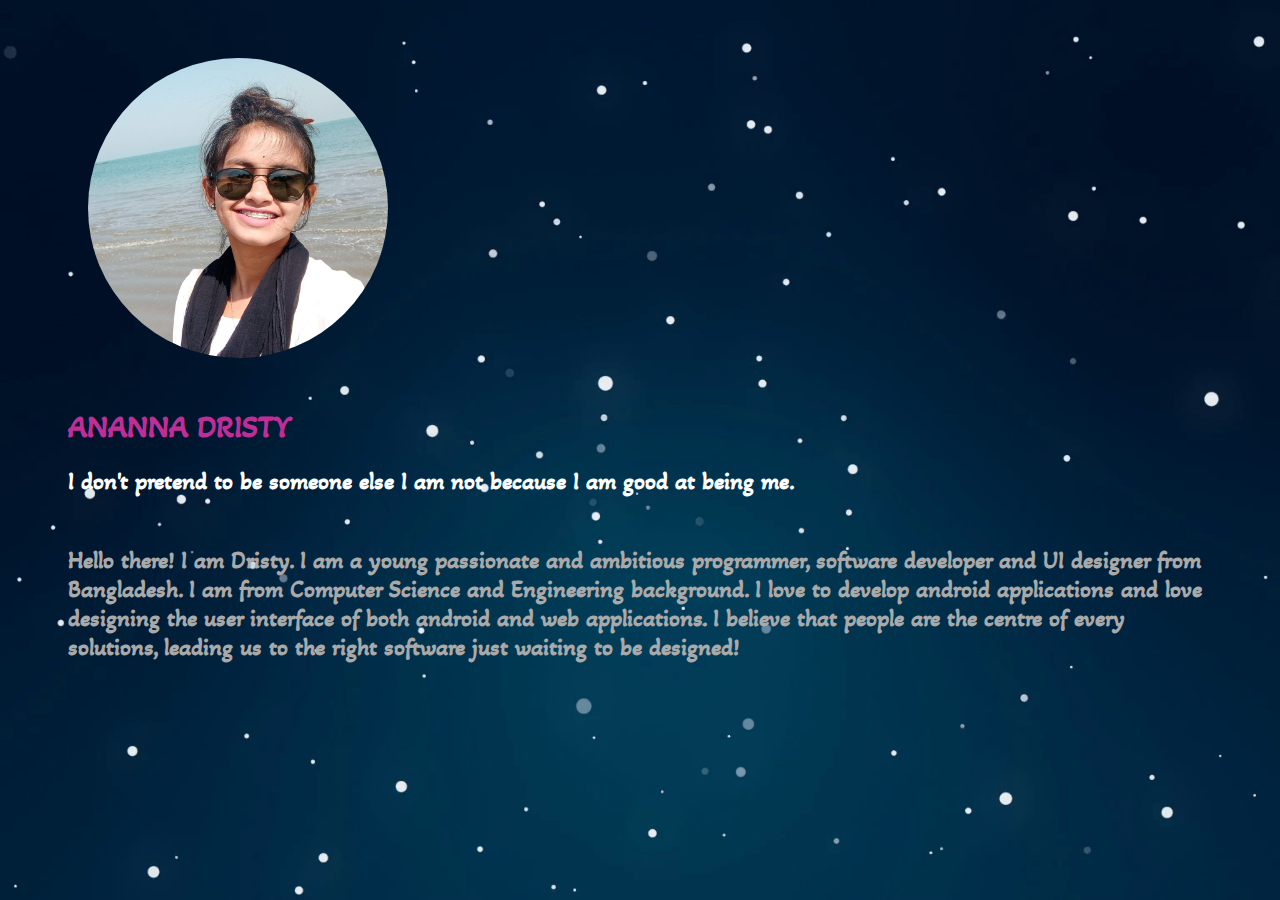
<file: about.html>
<!DOCTYPE html>
<html lang="en">
<head>
    <meta charset="UTF-8">
    <meta http-equiv="X-UA-Compatible" content="IE=edge">
    <meta name="viewport" content="width=device-width, initial-scale=1.0">
    <link rel="stylesheet" type="text/css" href="about.css">
    <title>About</title>
    <link rel="icon" type="image/png" href="images/icon.png"/>
</head>
<body>

    
        <div class="image" >
          <img src="images/me.jpg" alt="ME" width="300" height="300">
      

<div class="writing">
    <h1>
        ANANNA DRISTY
    </h1>

    <h2>
        I don't pretend to be someone else I am not because I am good at being me.
    </h2>

    <div class="intro">

        <h2>
            Hello there! I am Dristy. I am a young passionate and ambitious programmer, software developer and UI designer from Bangladesh. 
            I am from Computer Science and Engineering background. I love to develop android applications and love designing the
            user interface of both android and web applications. I believe that people are the centre of every solutions, leading us to
            the right software just waiting to be designed!
        </h2>
    </div>


</div>
         

        
</div> 
     
</body>
</html>
</file>
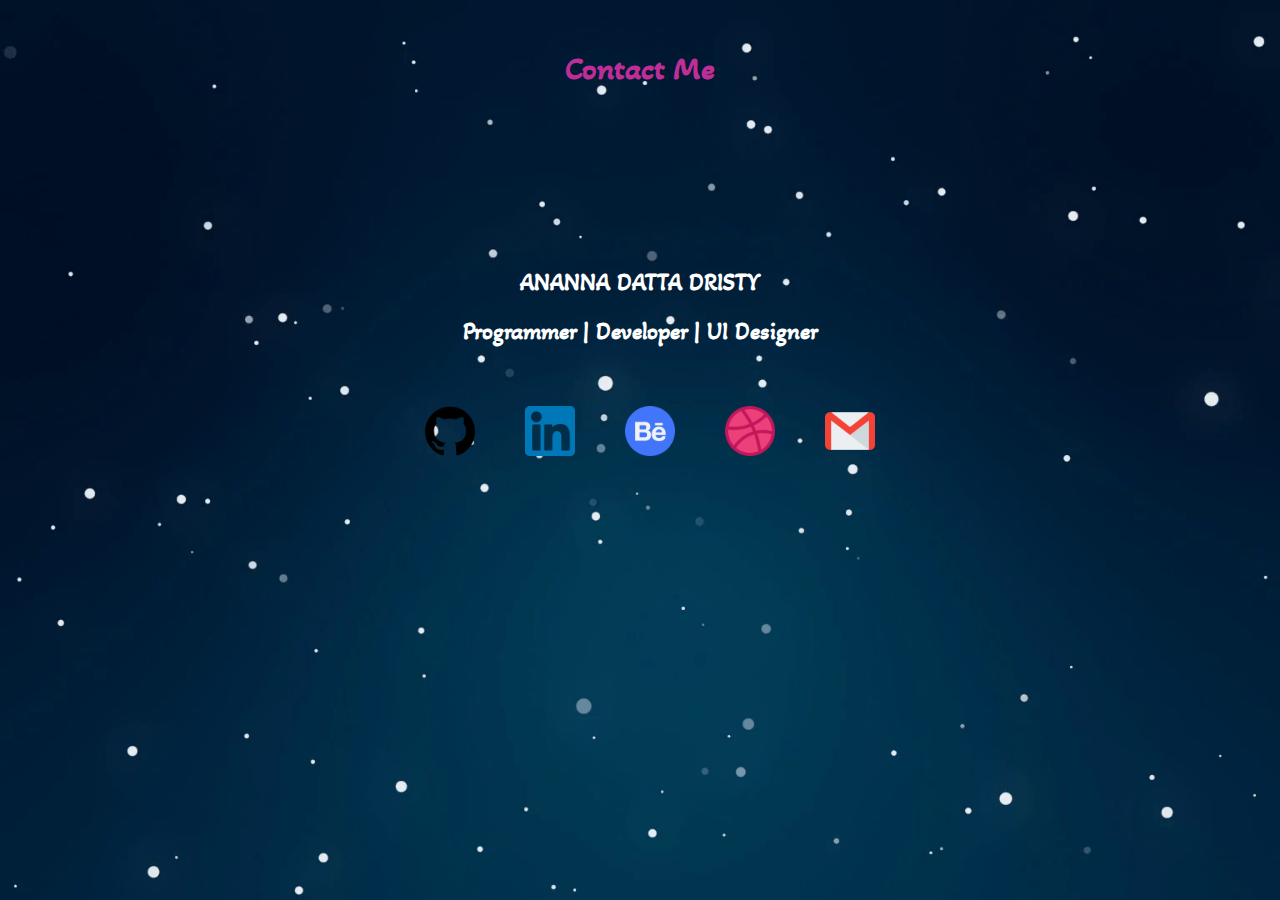
<file: contact.html>
<!DOCTYPE html>
<html lang="en">
<head>
    <meta charset="UTF-8">
    <meta http-equiv="X-UA-Compatible" content="IE=edge">
    <meta name="viewport" content="width=device-width, initial-scale=1.0">
    <link rel="stylesheet" type="text/css" href="contact.css">
    <title>Contact</title>
    <link rel="icon" type="image/png" href="images/icon.png"/>
</head>
<body>

    <h1>
        Contact Me
    </h1>

    <div class="introduction">

        <h2>
           ANANNA DATTA DRISTY
        </h2>
        <h2>
            Programmer | Developer | UI Designer
        </h2>
        <div class="socmedia">
            <ul class="soc">

                <li><a href="https://github.com/Dristy03"> <img src="images/github.png"  width="50" height="50"></a></li>
                <li><a href="https://www.linkedin.com/in/anannadristy/"> <img src="images/linkedin.png"  width="50" height="50"></a></li>
                <li><a href="https://www.behance.net/anannadristy" > <img src="images/behance.png"  width="50" height="50"></a></li>
                <li><a href="https://dribbble.com/AnannaDristy" > <img src="images/dribbble.png"  width="50" height="50"></a></li>
                <li><a href="mailto:anannadristy03@gmail.com" > <img src="images/gmail.png"  width="50" height="50"></a></li>
              </ul>
        </div>
       
       
    </div>
    
</body>
</html>
</file>
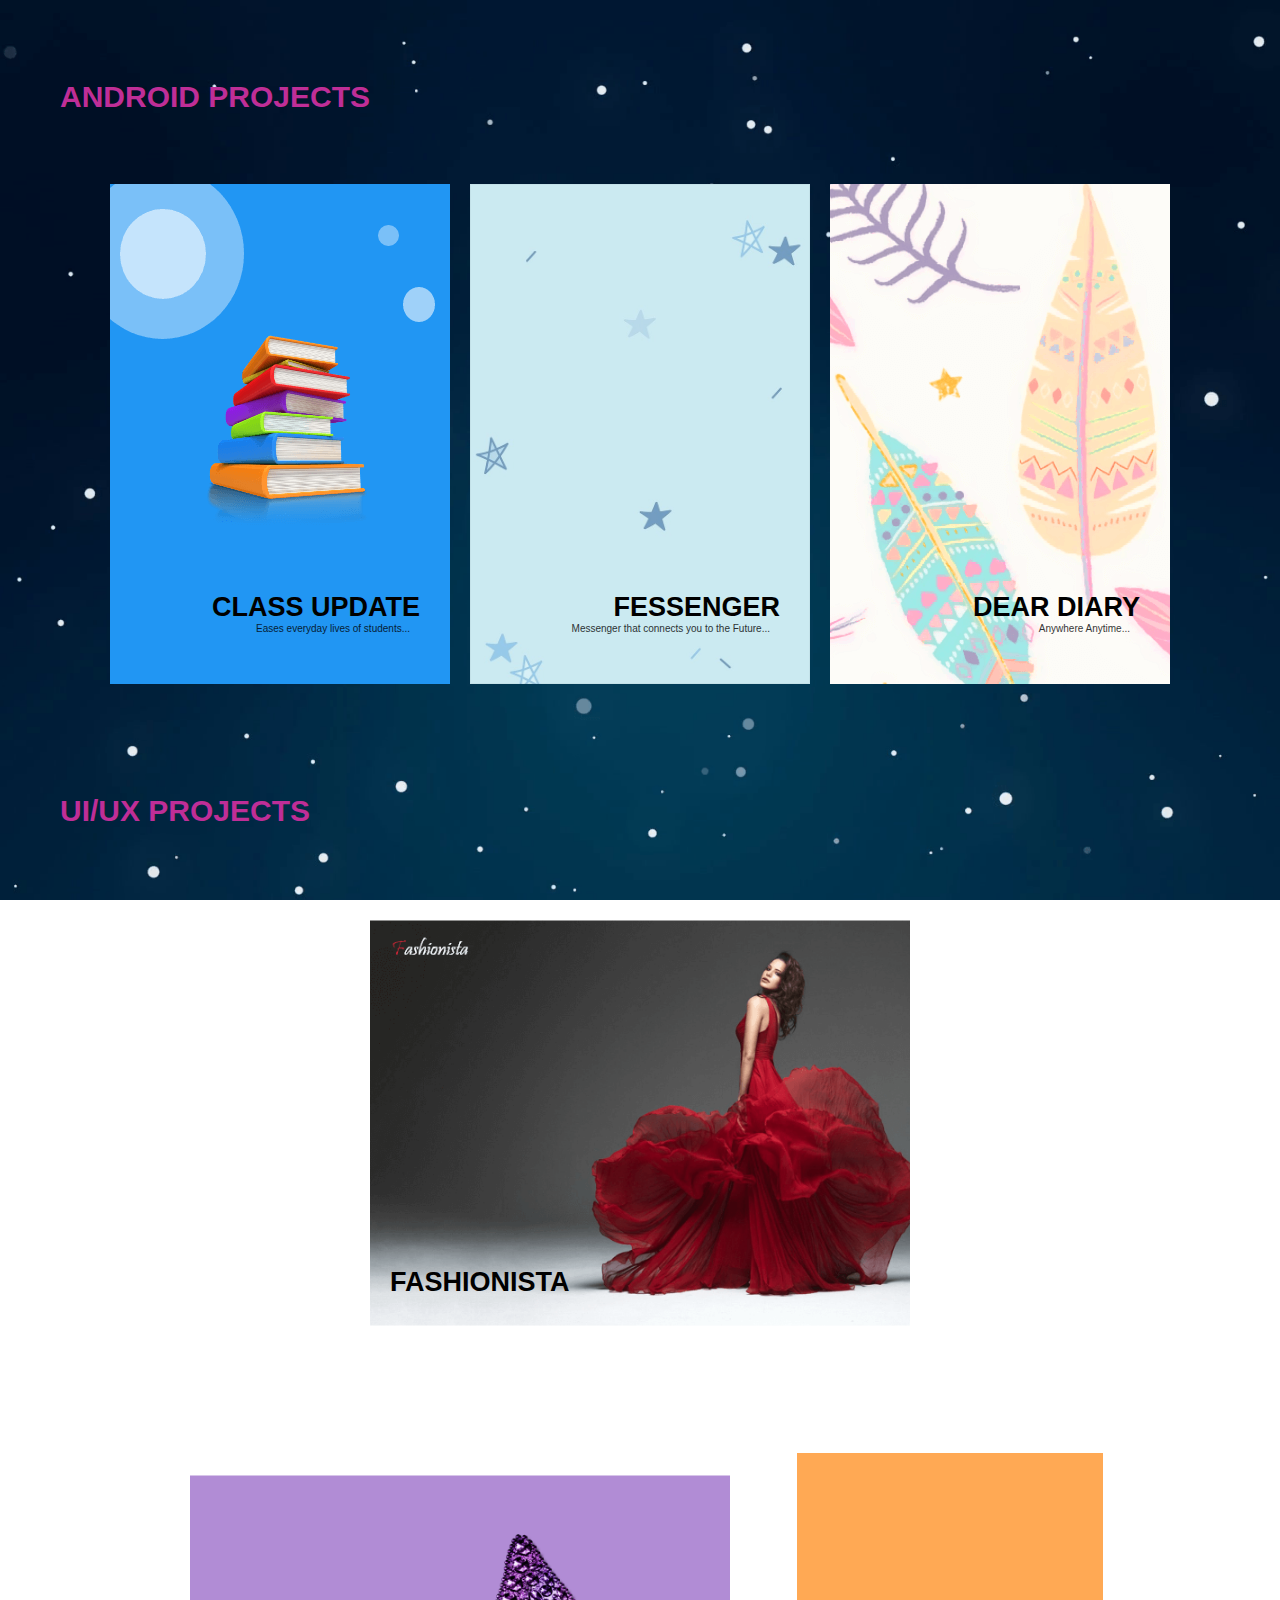
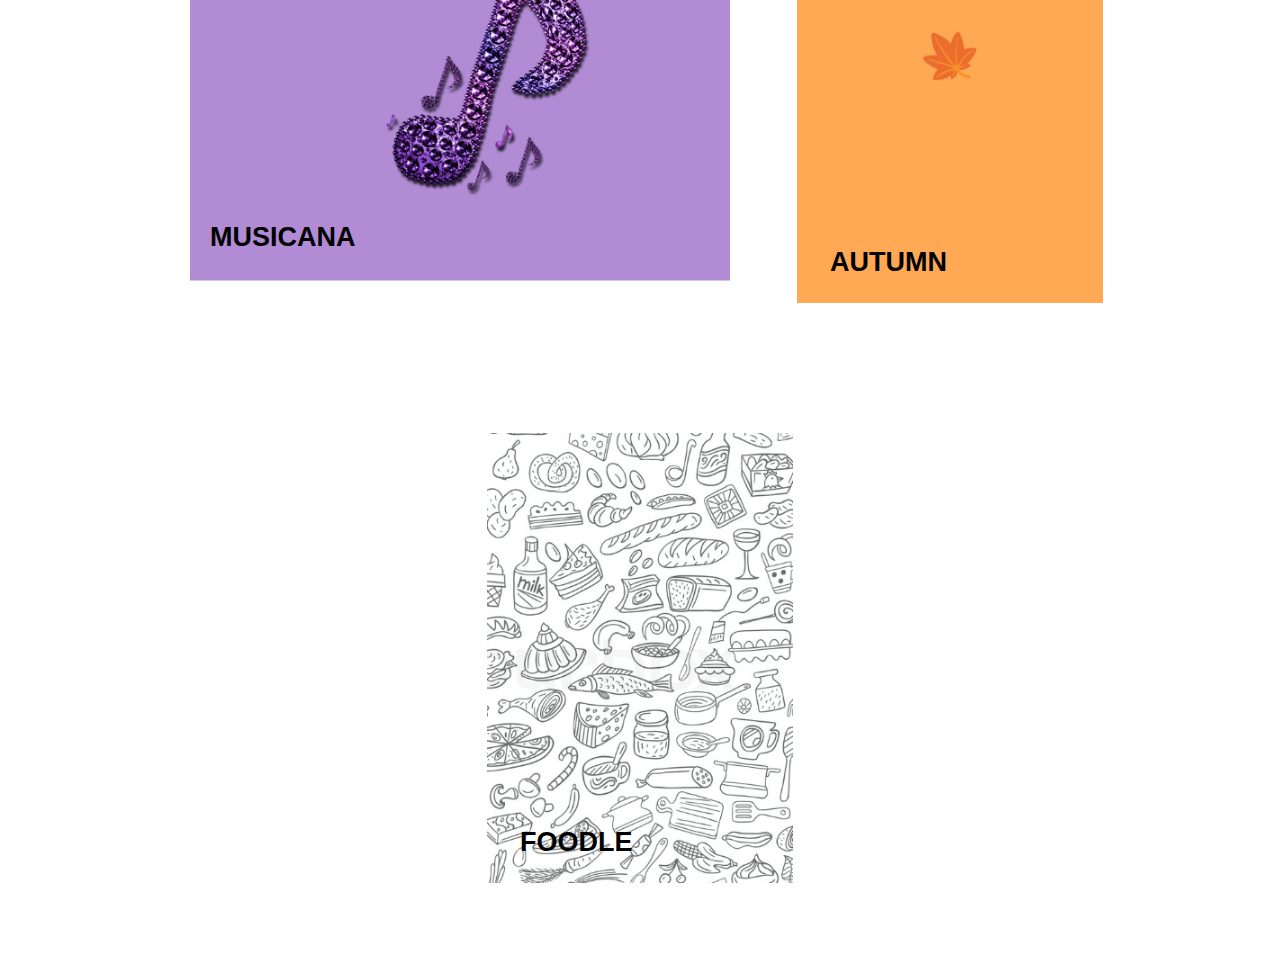
<file: portfolio.html>
<!DOCTYPE html>
<html lang="en">
<head>
    <meta charset="UTF-8">
    <meta http-equiv="X-UA-Compatible" content="IE=edge">
    <meta name="viewport" content="width=device-width, initial-scale=1.0">
    <link rel="stylesheet" type="text/css" href="portfolio.css">
    <title>Portfolio</title>
    <link rel="icon" type="image/png" href="images/icon.png"/>
</head>
<body>
    <div class="project">
<h1>
    ANDROID PROJECTS
</h1>
    </div>
    
    <div class="crd crd--effect-3">
        <a href="https://github.com/Dristy03/CLASS-UPDATE.git">
        <div class="crd-img" style='background-image: url(images/classupdate.png) ;'>     
        </div>
    </a>
        <div class="crd-info">
          <h2 class="crd-heading">CLass Update</h2>
          <p class="crd-text">Eases everyday lives of students...</p>
        </div>
      
      </div>
      
    
      <div class="crd crd--effect-3">
        <a href="https://github.com/Dristy03/Fessenger.git">
        <div class="crd-img" style='background-image: url(images/fessenger.png);'></div>
      </a>
        <div class="crd-info">
            
          <h2 class="crd-heading">Fessenger</h2>
          <p class="crd-text">Messenger that connects you to the Future...</p>
        </div>
      
      </div>
      
    
      <div class="crd crd--effect-3">
        <a href="https://github.com/Dristy03/DearDiary.git">
        <div class="crd-img" style='background-image: url(images/deardiary.png);'></div>
        </a>
        <div class="crd-info">
        
          <h2 class="crd-heading">Dear Diary</h2>
          <p class="crd-text">Anywhere Anytime...</p>
        </div>
      
      </div>

      <div class="ui">
          <h1>
            UI/UX PROJECTS
          </h1>
        
    </div>

    <div class="crd1 crd--effect-1">
        <a href="https://www.behance.net/gallery/110098791/Fashionista-%28Web-app-UI%29">
        <div class="crd-img" style='background-image: url(images/dv1.png);'></div>
      </a>

        <div class="crd-info">
          <h2 class="crd-heading">Fashionista</h2>
         
        </div>
      
      </div>

      <div class="crd1 crd--effect-1">
<a href="https://www.behance.net/gallery/105728809/Music-Player-Web-App">
        <div class="crd-img" style='background-image: url(images/dv2.png);'></div>
    </a>
        <div class="crd-info">
          <h2 class="crd-heading">Musicana</h2>
         
        </div>
      
      </div>

      <div class="crd crd--effect-1">
        <a href="https://www.behance.net/gallery/105669165/Android-Weather-Forecasting-App-UI">
        <div class="crd-img" style='background-image: url(images/dv3.png);'></div>
      </a>

        <div class="crd-info">
          <h2 class="crd-heading">Autumn</h2>
         
        </div>
      
      </div>

      <div class="crd crd--effect-1">
        <a href="https://www.behance.net/gallery/111513169/Foodle-App">
        <div class="crd-img" style='background-image: url(images/dv4.png);'></div>
        </a>
        <div class="crd-info">
          <h2 class="crd-heading">Foodle</h2>
         
        </div>
      
      </div>
     
      
     
</body>
</html>
</file>
<file: about.css>
@import url('https://fonts.googleapis.com/css2?family=Akaya+Telivigala&display=swap');

html { 
  background: url(images/t.png) no-repeat center center fixed; 
    -webkit-background-size: cover;
    -moz-background-size: cover;
    -o-background-size: cover;
    background-size: cover;
    color:#ffffff;
    padding-left: 80px;
    padding-right: 80px;
    padding-top: 50px;
   
    cursor: url('images/rocket.png'),auto;

  }

 

  * {
    box-sizing: border-box;
  }
  
 
 .image{
    display: flex; 
    flex-direction: column; 
    width: 100%; 
 }
 
  img {
    border-radius: 50%;

  }


  .writing{
    font-family: 'Akaya Telivigala';
    margin-left: -20px;
    margin-right: -20px;
  }

  h1{
      color: #BF2E97;
      margin-top: 50px;
   
  }


  .intro{
   color: darkgrey;
    margin-top: 50px;
  }
</file>
<file: contact.css>
@import url('https://fonts.googleapis.com/css2?family=Akaya+Telivigala&display=swap');


html { 
    background: url(images/t.png) no-repeat center center fixed; 
    -webkit-background-size: cover;
    -moz-background-size: cover;
    -o-background-size: cover;
    background-size: cover;
    color:#ffffff;
    cursor: url('images/rocket.png'),auto;
  }

body{
    font-family: 'Akaya Telivigala';;
}

h1{
    text-align: center;
    margin-top: 50px;
    color: #BF2E97;

}

.introduction{
    text-align: center;
    margin-top: 180px;
}


.socmedia{
    text-align: center;
    
}
ul.soc {
    list-style-type: none;
    text-align: center;
    display: flex;
    flex-direction: row;
    width: 100%;
    display:inline;
   padding: 10px;
   margin-top: 50px;
    display: flex;
    justify-content: center;
  }
  li{
      margin-left: 25px;
      margin-right: 25px;
  }
</file>
<file: portfolio.css>
@import url('https://fonts.googleapis.com/css2?family=Akaya+Telivigala&display=swap');


 html { 
    background: url(images/t.png) no-repeat center center fixed; 
     -webkit-background-size: cover;
     -moz-background-size: cover;
     -o-background-size: cover;
     background-size: cover;
     color:#ffffff;
     cursor: url('images/rocket.png'),auto;
   }

   *,
*::before,
*::after {
  margin: 0;
  box-sizing: border-box;
}

html {
  font-size: 62.5%;
}

body {
  display: flex;
  align-items: center;
  justify-content: center;
  flex-wrap: wrap;


  padding: 4rem;
  min-height: 100vh;
  font-family: -apple-system, BlinkMacSystemFont, 'Segoe UI', Roboto, 'Open Sans', 'Helvetica Neue', sans-serif;
}

/* MAIN */
/* ====================================================== */

.crd {
  margin: 1rem;
  position: relative;
  width: 34rem;
  margin-top: 70px;
  height: 50rem;
  overflow: hidden;
}

.crd-img {
  position: absolute;
  top: 0;
  left: 0;
  right: 0;
  bottom: 0;
}

.crd-info {
  color: hsl(0, 0%, 0%);
  position: absolute;
  bottom: 50px;
  left: 50px;
}

.crd-heading {
  font-size: 2.7rem;
  text-transform: uppercase;
  opacity: 1;

  font-weight: 900;
}

.crd-text {
  font-size: 2 rem;
  opacity: .8;
  padding-left: 1rem;
}






.crd--effect-3 .crd-info {
  text-align: right;
  right: 30px;
  left: unset;
}
.crd--effect-3:hover .crd-info{
  transition: 1s;
  transform: scale(.9);
}

.crd--effect-3 .crd-text {
  padding-left: 0;
  padding-right: 1rem;
}

.crd--effect-3 .crd-img {
  transition: .5s;
}

.crd--effect-3:hover .crd-img {
  transform: scale(.9);
}





.project{
  display: flex; 
  flex-direction: row; 
  width: 100%; 

font-size: 15px;
margin-left: 20px;
  margin-top: 40px;
  color: #BF2E97;
}

.ui{
  display: flex; 
  flex-direction: row; 
  width: 100%; 

font-size: 15px;
margin-left: 20px;
  margin-top: 100px;
  color: #BF2E97;
}


.crd1{
  margin: 1rem;
  position: relative;
  width: 60rem;
  margin-top: 70px;
  height: 45rem;
  overflow: hidden;
}

.crd--effect-1 .crd-img {
  transform: scale(.9);
  transition: .4s;
}

.crd--effect-1:hover .crd-img {
  transform: scale(1);
}
.crd--effect-1:hover .crd-info{
  transition: 1s;
  transform: scale(1.1);
}

@media screen and (max-width: 700px)
{
  .crd1{
    width: 34rem;
    height: 45rem;
  }

  .crd-img{
    background-repeat:no-repeat;
    background-position:center; 
   
  }
  
}
</file>
